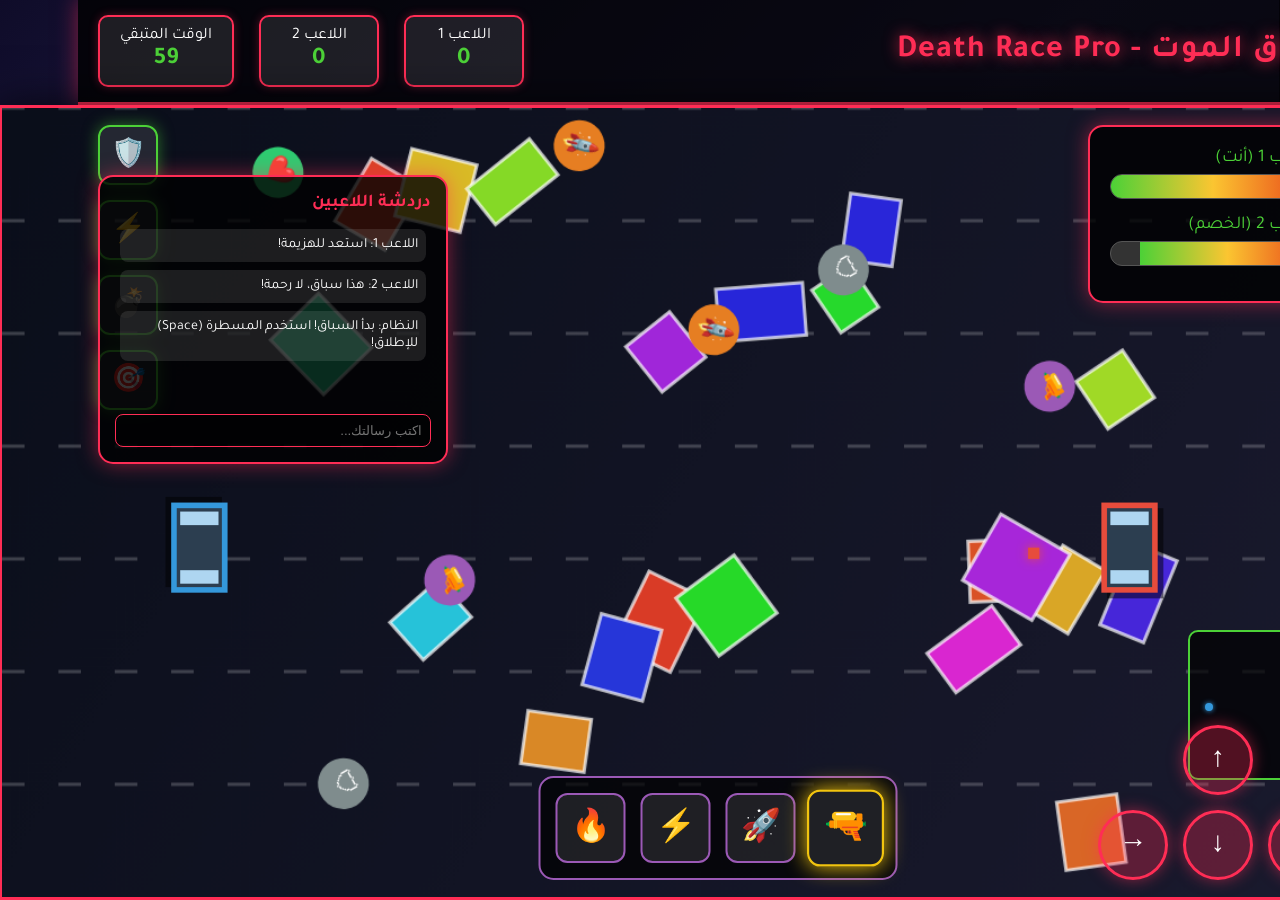
<file: ndex.html>
<!DOCTYPE html>
<html lang="ar">
<head>
    <meta charset="UTF-8">
    <meta name="viewport" content="width=device-width, initial-scale=1.0">
    <title>سباق الموت - Death Race Pro</title>
    <link href="https://fonts.font.im/css2?family=Tajawal:wght@400;700&display=swap" rel="stylesheet">
    <style>
        * {
            margin: 0;
            padding: 0;
            box-sizing: border-box;
            direction: rtl;
        }
        
        body {
            font-family: 'Tajawal', sans-serif;
            background: linear-gradient(135deg, #0f0c29, #302b63, #24243e);
            color: #fff;
            overflow: hidden;
            height: 100vh;
            display: flex;
            flex-direction: column;
            user-select: none; /* لمنع تحديد النصوص أثناء اللعب */
        }
        
        .header {
            background: rgba(0, 0, 0, 0.8);
            padding: 15px 20px;
            display: flex;
            justify-content: space-between;
            align-items: center;
            border-bottom: 3px solid #ff2d55;
            box-shadow: 0 0 20px rgba(255, 45, 85, 0.5);
        }
        
        .logo {
            font-size: 32px;
            font-weight: bold;
            color: #ff2d55;
            text-shadow: 0 0 15px rgba(255, 45, 85, 0.8);
            letter-spacing: 1px;
        }
        
        .stats {
            display: flex;
            gap: 25px;
        }
        
        .stat-box {
            background: rgba(255, 255, 255, 0.1);
            padding: 10px 20px;
            border-radius: 10px;
            border: 2px solid #ff2d55;
            box-shadow: 0 0 10px rgba(255, 45, 85, 0.3);
            min-width: 120px;
            text-align: center;
        }
        
        .stat-value {
            font-size: 24px;
            font-weight: bold;
            color: #4cd137;
        }
        
        .game-container {
            display: flex;
            flex: 1;
            position: relative;
        }
        
        #gameCanvas {
            background: #0a0e1a;
            display: block;
            margin: 0 auto;
            box-shadow: 0 0 40px rgba(0, 0, 0, 0.7);
            border: 3px solid #ff2d55;
        }
        
        .controls {
            position: absolute;
            bottom: 20px;
            right: 20px;
            display: flex;
            gap: 15px;
            flex-direction: column;
            z-index: 10;
        }
        
        .control-row {
            display: flex;
            gap: 15px;
            justify-content: center;
        }
        
        .control-btn {
            width: 70px;
            height: 70px;
            border-radius: 50%;
            background: rgba(255, 45, 85, 0.3);
            border: 3px solid #ff2d55;
            color: white;
            font-size: 28px;
            display: flex;
            align-items: center;
            justify-content: center;
            cursor: pointer;
            transition: all 0.2s;
            box-shadow: 0 0 15px rgba(255, 45, 85, 0.5);
        }
        
        .control-btn:active, .control-btn.active {
            transform: scale(0.9);
            background: rgba(255, 45, 85, 0.6);
            box-shadow: 0 0 20px #ff2d55;
        }
        
        .power-ups {
            position: absolute;
            top: 20px;
            left: 20px;
            display: flex;
            flex-direction: column;
            gap: 15px;
        }
        
        .power-up-item {
            width: 60px;
            height: 60px;
            border-radius: 12px;
            background: rgba(255, 255, 255, 0.1);
            border: 2px solid #4cd137;
            display: flex;
            align-items: center;
            justify-content: center;
            font-size: 28px;
            box-shadow: 0 0 15px rgba(76, 209, 55, 0.5);
        }
        
        .chat {
            position: absolute;
            top: 70px;
            left: 20px;
            width: 350px;
            background: rgba(0, 0, 0, 0.8);
            border-radius: 15px;
            border: 2px solid #ff2d55;
            padding: 15px;
            box-shadow: 0 0 20px rgba(255, 45, 85, 0.5);
        }
        
        .chat-header {
            font-weight: bold;
            margin-bottom: 10px;
            color: #ff2d55;
            font-size: 18px;
        }
        
        .messages {
            height: 180px;
            overflow-y: auto;
            padding: 5px;
        }
        
        .message {
            margin-bottom: 8px;
            padding: 8px;
            background: rgba(255, 255, 255, 0.1);
            border-radius: 8px;
            font-size: 14px;
        }
        
        .hud {
            position: absolute;
            top: 20px;
            right: 20px;
            background: rgba(0, 0, 0, 0.8);
            border: 2px solid #ff2d55;
            border-radius: 15px;
            padding: 20px;
            width: 250px;
            box-shadow: 0 0 20px rgba(255, 45, 85, 0.5);
        }
        
        .player-hud {
            margin-bottom: 15px;
        }
        
        .player-name {
            font-size: 18px;
            margin-bottom: 5px;
            color: #4cd137;
        }
        
        .health-bar {
            width: 100%;
            height: 25px;
            background: #333;
            border-radius: 12px;
            overflow: hidden;
            margin-top: 5px;
            border: 1px solid #555;
        }
        
        .health-fill {
            height: 100%;
            background: linear-gradient(90deg, #4cd137, #fbc531, #e84118);
            transition: width 0.4s;
        }
        
        .weapon-selector {
            position: absolute;
            bottom: 20px;
            left: 50%;
            transform: translateX(-50%);
            display: flex;
            gap: 15px;
            background: rgba(0, 0, 0, 0.7);
            padding: 15px;
            border-radius: 15px;
            border: 2px solid #9b59b6;
        }
        
        .weapon-option {
            width: 70px;
            height: 70px;
            border-radius: 12px;
            background: rgba(255, 255, 255, 0.1);
            border: 2px solid #9b59b6;
            display: flex;
            align-items: center;
            justify-content: center;
            font-size: 32px;
            cursor: pointer;
            transition: all 0.3s;
        }
        
        .weapon-option.active {
            border-color: #f1c40f;
            box-shadow: 0 0 20px #f1c40f;
            transform: scale(1.1);
        }
        
        .weapon-option:hover {
            background: rgba(155, 89, 182, 0.3);
        }
        
        .game-over {
            position: absolute;
            top: 0;
            left: 0;
            width: 100%;
            height: 100%;
            background: rgba(0, 0, 0, 0.9);
            display: flex;
            flex-direction: column;
            align-items: center;
            justify-content: center;
            z-index: 100;
            display: none;
        }
        
        .game-over h2 {
            font-size: 60px;
            color: #ff2d55;
            margin-bottom: 20px;
            text-shadow: 0 0 20px rgba(255, 45, 85, 0.8);
        }
        
        .final-stats {
            background: rgba(255, 255, 255, 0.1);
            padding: 20px;
            border-radius: 15px;
            margin-bottom: 30px;
            text-align: center;
            border: 2px solid #ff2d55;
        }
        
        .restart-btn {
            padding: 18px 40px;
            background: linear-gradient(45deg, #ff2d55, #ff6b9d);
            border: none;
            border-radius: 12px;
            color: white;
            font-size: 20px;
            font-weight: bold;
            cursor: pointer;
            transition: all 0.3s;
            box-shadow: 0 0 20px rgba(255, 45, 85, 0.7);
        }
        
        .restart-btn:hover {
            transform: scale(1.05);
            box-shadow: 0 0 30px rgba(255, 45, 85, 1);
        }
        
        .minimap {
            position: absolute;
            bottom: 120px;
            right: 20px;
            width: 150px;
            height: 150px;
            background: rgba(0, 0, 0, 0.7);
            border: 2px solid #4cd137;
            border-radius: 10px;
            overflow: hidden;
        }
        
        .minimap-player {
            position: absolute;
            width: 8px;
            height: 8px;
            border-radius: 50%;
            transform: translate(-50%, -50%);
        }
        
        .player1-minimap {
            background: #3498db;
            box-shadow: 0 0 5px #3498db;
        }
        
        .player2-minimap {
            background: #e74c3c;
            box-shadow: 0 0 5px #e74c3c;
        }
        
        .notification {
            position: absolute;
            top: 50%;
            left: 50%;
            transform: translate(-50%, -50%);
            background: rgba(0, 0, 0, 0.8);
            padding: 20px 40px;
            border-radius: 15px;
            border: 2px solid #4cd137;
            font-size: 24px;
            color: #4cd137;
            display: none;
            z-index: 50;
            box-shadow: 0 0 30px rgba(76, 209, 55, 0.7);
        }
    </style>
</head>
<body>
    <div class="header">
        <div class="logo">سباق الموت - Death Race Pro</div>
        <div class="stats">
            <div class="stat-box">
                <div>اللاعب 1</div>
                <div class="stat-value" id="player1Score">0</div>
            </div>
            <div class="stat-box">
                <div>اللاعب 2</div>
                <div class="stat-value" id="player2Score">0</div>
            </div>
            <div class="stat-box">
                <div>الوقت المتبقي</div>
                <div class="stat-value" id="timer">60</div>
            </div>
        </div>
    </div>
    
    <div class="game-container">
        <canvas id="gameCanvas" width="1200" height="700"></canvas>
        
        <div class="controls">
            <div class="control-row">
                <div class="control-btn" id="upBtn">↑</div>
            </div>
            <div class="control-row">
                <div class="control-btn" id="leftBtn">←</div>
                <div class="control-btn" id="downBtn">↓</div>
                <div class="control-btn" id="rightBtn">→</div>
            </div>
        </div>
        
        <div class="power-ups">
            <div class="power-up-item">🛡️</div>
            <div class="power-up-item">⚡</div>
            <div class="power-up-item">💣</div>
            <div class="power-up-item">🎯</div>
        </div>
        
        <div class="chat">
            <div class="chat-header">دردشة اللاعبين</div>
            <div class="messages" id="chatMessages">
                <div class="message">اللاعب 1: استعد للهزيمة!</div>
                <div class="message">اللاعب 2: هذا سباق، لا رحمة!</div>
                <div class="message">النظام: بدأ السباق! استخدم المسطرة (Space) للإطلاق!</div>
            </div>
            <input type="text" id="chatInput" placeholder="اكتب رسالتك..." style="width: 100%; padding: 8px; margin-top: 10px; border-radius: 8px; border: 1px solid #ff2d55; background: rgba(0,0,0,0.5); color: white;">
        </div>
        
        <div class="hud">
            <div class="player-hud">
                <div class="player-name">اللاعب 1 (أنت)</div>
                <div class="health-bar">
                    <div class="health-fill" id="player1Health" style="width: 100%;"></div>
                </div>
            </div>
            <div class="player-hud">
                <div class="player-name">اللاعب 2 (الخصم)</div>
                <div class="health-bar">
                    <div class="health-fill" id="player2Health" style="width: 100%;"></div>
                </div>
            </div>
        </div>
        
        <div class="minimap">
            <div class="minimap-player player1-minimap" id="minimapPlayer1"></div>
            <div class="minimap-player player2-minimap" id="minimapPlayer2"></div>
        </div>
        
        <div class="weapon-selector">
            <div class="weapon-option active" data-weapon="machinegun" title="رشاش">🔫</div>
            <div class="weapon-option" data-weapon="missile" title="صاروخ">🚀</div>
            <div class="weapon-option" data-weapon="laser" title="ليزر">⚡</div>
            <div class="weapon-option" data-weapon="flamethrower" title="قاذف لهب">🔥</div>
        </div>
        
        <div class="game-over" id="gameOverScreen">
            <h2 id="winnerText">انتهى السباق!</h2>
            <div class="final-stats">
                <p>النتيجة النهائية: <span id="finalScore">0-0</span></p>
            </div>
            <button class="restart-btn" id="restartBtn">إعادة اللعبة</button>
        </div>
        
        <div class="notification" id="notification"></div>
    </div>

    <script>
        // Game variables
        const canvas = document.getElementById('gameCanvas');
        const ctx = canvas.getContext('2d');
        const player1ScoreEl = document.getElementById('player1Score');
        const player2ScoreEl = document.getElementById('player2Score');
        const timerEl = document.getElementById('timer');
        const player1HealthEl = document.getElementById('player1Health');
        const player2HealthEl = document.getElementById('player2Health');
        const gameOverScreen = document.getElementById('gameOverScreen');
        const winnerText = document.getElementById('winnerText');
        const finalScore = document.getElementById('finalScore');
        const restartBtn = document.getElementById('restartBtn');
        const notification = document.getElementById('notification');
        const chatInput = document.getElementById('chatInput');
        
        // Minimap elements
        const minimapPlayer1 = document.getElementById('minimapPlayer1');
        const minimapPlayer2 = document.getElementById('minimapPlayer2');
        
        // Game state
        let gameRunning = true;
        let gameTime = 60;
        let keys = {};
        
        let player1 = {
            x: 150,
            y: 350,
            width: 50,
            height: 80,
            speed: 6,
            health: 100,
            score: 0,
            color: '#3498db',
            angle: 0,
            weapons: ['machinegun', 'missile', 'laser', 'flamethrower'],
            currentWeapon: 'machinegun',
            armor: 0,
            shield: false,
            lastShot: 0
        };
        
        let player2 = {
            x: 1000,
            y: 350,
            width: 50,
            height: 80,
            speed: 5,
            health: 100,
            score: 0,
            color: '#e74c3c',
            angle: Math.PI,
            weapons: ['machinegun', 'laser'],
            currentWeapon: 'machinegun',
            armor: 0,
            shield: false,
            lastShot: 0
        };
        
        let obstacles = [];
        let powerUps = [];
        let weapons = [];
        let explosions = [];
        let particles = [];
        
        // Initialize game
        function initGame() {
            // Create obstacles
            for (let i = 0; i < 20; i++) {
                obstacles.push({
                    x: 200 + Math.random() * (canvas.width - 400),
                    y: Math.random() * (canvas.height - 60),
                    width: 40 + Math.random() * 40,
                    height: 40 + Math.random() * 40,
                    color: `hsl(${Math.random() * 360}, 70%, 50%)`,
                    rotation: 0,
                    spinSpeed: (Math.random() - 0.5) * 0.1
                });
            }
            
            // Create power-ups
            for (let i = 0; i < 8; i++) {
                powerUps.push({
                    x: Math.random() * (canvas.width - 40),
                    y: Math.random() * (canvas.height - 40),
                    width: 40,
                    height: 40,
                    type: ['health', 'speed', 'shield', 'weapon', 'armor', 'boost'][Math.floor(Math.random() * 6)],
                    rotation: 0,
                    pulse: 0
                });
            }
            
            // Set power-ups colors based on type
            powerUps.forEach(pu => {
                const colors = { 
                    health: '#2ecc71', speed: '#f1c40f', shield: '#3498db', 
                    weapon: '#9b59b6', armor: '#7f8c8d', boost: '#e67e22'
                };
                pu.color = colors[pu.type];
            });
            
            // Start game timer
            const timer = setInterval(() => {
                if (!gameRunning) {
                    clearInterval(timer);
                    return;
                }
                
                gameTime--;
                timerEl.textContent = gameTime;
                
                if (gameTime <= 0) {
                    endGame();
                }
            }, 1000);
            
            gameLoop();
        }
        
        function drawCar(car) {
            ctx.save();
            ctx.translate(car.x + car.width/2, car.y + car.height/2);
            ctx.rotate(car.angle);
            
            // Car shadow
            ctx.fillStyle = 'rgba(0, 0, 0, 0.5)';
            ctx.fillRect(-car.width/2 - 5, -car.height/2 - 5, car.width, car.height);
            
            // Car body
            ctx.fillStyle = car.color;
            ctx.fillRect(-car.width/2, -car.height/2, car.width, car.height);
            
            // Car details
            ctx.fillStyle = '#2c3e50';
            ctx.fillRect(-car.width/2 + 5, -car.height/2 + 5, car.width - 10, car.height - 10);
            
            // Windows
            ctx.fillStyle = '#aed6f1';
            ctx.fillRect(-car.width/2 + 8, -car.height/2 + 8, car.width - 16, 12);
            ctx.fillRect(-car.width/2 + 8, car.height/2 - 20, car.width - 16, 12);
            
            // Shield effect
            if (car.shield) {
                ctx.strokeStyle = 'rgba(52, 152, 219, 0.8)';
                ctx.lineWidth = 4;
                ctx.beginPath();
                ctx.arc(0, 0, car.height * 0.7, 0, Math.PI * 2);
                ctx.stroke();
            }
            
            ctx.restore();
        }
        
        function drawObstacle(obs) {
            ctx.save();
            ctx.translate(obs.x + obs.width/2, obs.y + obs.height/2);
            ctx.rotate(obs.rotation);
            ctx.fillStyle = obs.color;
            ctx.fillRect(-obs.width/2, -obs.height/2, obs.width, obs.height);
            ctx.strokeStyle = 'rgba(255, 255, 255, 0.7)';
            ctx.lineWidth = 3;
            ctx.strokeRect(-obs.width/2, -obs.height/2, obs.width, obs.height);
            ctx.restore();
            obs.rotation += obs.spinSpeed;
        }
        
        function drawPowerUp(pu) {
            ctx.save();
            ctx.translate(pu.x + pu.width/2, pu.y + pu.height/2);
            ctx.rotate(pu.rotation);
            pu.rotation += 0.05;
            
            const pulseScale = 1 + Math.sin(pu.pulse) * 0.15;
            pu.pulse += 0.1;
            ctx.scale(pulseScale, pulseScale);
            
            ctx.fillStyle = pu.color;
            ctx.beginPath();
            ctx.arc(0, 0, pu.width/2, 0, Math.PI * 2);
            ctx.fill();
            
            ctx.font = '20px Arial';
            ctx.textAlign = 'center';
            ctx.textBaseline = 'middle';
            ctx.fillStyle = 'white';
            
            const icons = {
                health: '❤️', speed: '⚡', shield: '🛡️', 
                weapon: '🔫', armor: '🛡', boost: '🚀'
            };
            ctx.fillText(icons[pu.type], 0, 0);
            
            ctx.restore();
        }
        
        function drawWeapon(wep) {
            ctx.fillStyle = wep.color;
            ctx.fillRect(wep.x, wep.y, wep.width, wep.height);
            ctx.shadowColor = wep.color;
            ctx.shadowBlur = 10;
            ctx.fillRect(wep.x, wep.y, wep.width, wep.height);
            ctx.shadowBlur = 0;
        }
        
        function drawExplosion(exp) {
            ctx.fillStyle = exp.color;
            ctx.globalAlpha = exp.alpha;
            ctx.beginPath();
            ctx.arc(exp.x, exp.y, exp.radius, 0, Math.PI * 2);
            ctx.fill();
            ctx.globalAlpha = 1;
        }
        
        function drawParticle(p) {
            ctx.fillStyle = p.color;
            ctx.globalAlpha = p.alpha;
            ctx.beginPath();
            ctx.arc(p.x, p.y, p.size, 0, Math.PI * 2);
            ctx.fill();
            ctx.globalAlpha = 1;
        }
        
        function drawBackground() {
            const gradient = ctx.createLinearGradient(0, 0, canvas.width, canvas.height);
            gradient.addColorStop(0, '#0a0e1a');
            gradient.addColorStop(1, '#1a1a2e');
            ctx.fillStyle = gradient;
            ctx.fillRect(0, 0, canvas.width, canvas.height);
            
            ctx.strokeStyle = 'rgba(255, 255, 255, 0.2)';
            ctx.lineWidth = 3;
            ctx.setLineDash([20, 30]);
            for (let y = 0; y < canvas.height; y += 100) {
                ctx.beginPath();
                ctx.moveTo(0, y);
                ctx.lineTo(canvas.width, y);
                ctx.stroke();
            }
            ctx.setLineDash([]);
        }
        
        function update() {
            if (!gameRunning) return;
            
            // Player 1 Movement
            if (keys['ArrowUp'] && player1.y > 0) player1.y -= player1.speed;
            if (keys['ArrowDown'] && player1.y < canvas.height - player1.height) player1.y += player1.speed;
            if (keys['ArrowLeft'] && player1.x > 0) {
                player1.x -= player1.speed;
                player1.angle = -Math.PI / 2;
            }
            if (keys['ArrowRight'] && player1.x < canvas.width - player1.width) {
                player1.x += player1.speed;
                player1.angle = Math.PI / 2;
            }
            // Reset angle if moving vertically
            if ((keys['ArrowUp'] || keys['ArrowDown']) && !keys['ArrowLeft'] && !keys['ArrowRight']) {
                player1.angle = keys['ArrowDown'] ? Math.PI : 0;
            }
            
            // Player 2 (Simple AI)
            if (Math.random() > 0.6) {
                if (player2.y < player1.y && player2.y < canvas.height - player2.height) { player2.y += player2.speed; player2.angle = Math.PI; }
                else if (player2.y > player1.y && player2.y > 0) { player2.y -= player2.speed; player2.angle = 0; }
            }
            if (Math.random() > 0.7) {
                if (player2.x < player1.x && player2.x < canvas.width - player2.width) player2.x += player2.speed;
                else if (player2.x > player1.x && player2.x > 0) player2.x -= player2.speed;
            }
            
            // AI Shooting
            if (Math.random() > 0.96) shoot(player2, player1);
            
            // Check Obstacles
            for (const obs of obstacles) {
                if (checkCollision(player1, obs)) {
                    player1.health -= 0.5;
                    createExplosion(player1.x + player1.width/2, player1.y + player1.height/2, '#e74c3c');
                }
                if (checkCollision(player2, obs)) {
                    player2.health -= 0.5;
                }
            }
            
            // Power-ups collection
            for (let i = powerUps.length - 1; i >= 0; i--) {
                const pu = powerUps[i];
                if (checkCollision(player1, pu)) {
                    applyPowerUp(player1, pu);
                    showNotification(`حصلت على ${pu.type}!`);
                    powerUps.splice(i, 1);
                } else if (checkCollision(player2, pu)) {
                    applyPowerUp(player2, pu);
                    powerUps.splice(i, 1);
                }
            }
            
            // Weapons Update
            for (let i = weapons.length - 1; i >= 0; i--) {
                const wep = weapons[i];
                wep.x += wep.speedX;
                wep.y += wep.speedY;
                
                if (wep.x < 0 || wep.x > canvas.width || wep.y < 0 || wep.y > canvas.height) {
                    weapons.splice(i, 1);
                    continue;
                }
                
                // التأكد من أن اللاعب لا يضرب نفسه
                if (wep.owner !== player1 && checkCollisionWeapon(wep, player1)) {
                    if (!player1.shield) player1.health -= wep.damage;
                    createExplosion(wep.x, wep.y, '#f39c12');
                    weapons.splice(i, 1);
                    continue;
                }
                
                if (wep.owner !== player2 && checkCollisionWeapon(wep, player2)) {
                    if (!player2.shield) player2.health -= wep.damage;
                    createExplosion(wep.x, wep.y, '#f39c12');
                    player1.score += 10;
                    weapons.splice(i, 1);
                    continue;
                }
            }
            
            // Update Explosions & Particles
            for (let i = explosions.length - 1; i >= 0; i--) {
                explosions[i].radius += 1.5;
                explosions[i].alpha -= 0.05;
                if (explosions[i].alpha <= 0) explosions.splice(i, 1);
            }
            
            for (let i = particles.length - 1; i >= 0; i--) {
                particles[i].x += particles[i].vx;
                particles[i].y += particles[i].vy;
                particles[i].alpha -= 0.03;
                if (particles[i].alpha <= 0) particles.splice(i, 1);
            }
            
            // Update UI
            player1ScoreEl.textContent = player1.score;
            player2ScoreEl.textContent = player2.score;
            
            // حماية من نزول الدم تحت الصفر
            player1HealthEl.style.width = `${Math.max(0, player1.health)}%`;
            player2HealthEl.style.width = `${Math.max(0, player2.health)}%`;
            
            // Minimap Update
            minimapPlayer1.style.left = `${(player1.x / canvas.width) * 150}px`;
            minimapPlayer1.style.top = `${(player1.y / canvas.height) * 150}px`;
            minimapPlayer2.style.left = `${(player2.x / canvas.width) * 150}px`;
            minimapPlayer2.style.top = `${(player2.y / canvas.height) * 150}px`;
            
            if (player1.health <= 0 || player2.health <= 0) endGame();
        }
        
        function checkCollision(obj1, obj2) {
            return obj1.x < obj2.x + obj2.width &&
                   obj1.x + obj1.width > obj2.x &&
                   obj1.y < obj2.y + obj2.height &&
                   obj1.y + obj1.height > obj2.y;
        }

        function checkCollisionWeapon(wep, player) {
            return wep.x < player.x + player.width &&
                   wep.x + wep.width > player.x &&
                   wep.y < player.y + player.height &&
                   wep.y + wep.height > player.y;
        }
        
        function applyPowerUp(player, powerUp) {
            switch(powerUp.type) {
                case 'health': player.health = Math.min(100, player.health + 30); break;
                case 'speed': 
                    player.speed += 3; 
                    setTimeout(() => player.speed -= 3, 5000); 
                    break;
                case 'shield': 
                    player.shield = true; 
                    setTimeout(() => player.shield = false, 8000); 
                    break;
            }
        }
        
        function createExplosion(x, y, color) {
            explosions.push({ x, y, radius: 5, alpha: 1, color });
            for (let i = 0; i < 20; i++) {
                particles.push({
                    x, y, size: Math.random() * 4 + 2, color,
                    vx: (Math.random() - 0.5) * 10, vy: (Math.random() - 0.5) * 10, alpha: 1
                });
            }
        }
        
        function shoot(player, target) {
            if (Date.now() - player.lastShot < 250) return; 
            player.lastShot = Date.now();
            
            // تم تحويل const إلى let لإصلاح الخطأ
            let speed = 15; 
            let damage = 10;
            let color = player.color;
            
            switch(player.currentWeapon) {
                case 'missile': speed = 8; damage = 30; color = '#9b59b6'; break;
                case 'laser': speed = 20; damage = 15; color = '#f1c40f'; break;
                case 'flamethrower': speed = 12; damage = 5; color = '#e67e22'; break;
            }
            
            const angle = Math.atan2(
                target.y + target.height/2 - (player.y + player.height/2),
                target.x + target.width/2 - (player.x + player.width/2)
            );
            
            weapons.push({
                x: player.x + player.width/2,
                y: player.y + player.height/2,
                width: 10, height: 10,
                speedX: Math.cos(angle) * speed,
                speedY: Math.sin(angle) * speed,
                damage: damage, color: color,
                owner: player // إضافة المالك لتجنب الضرر الذاتي
            });
        }
        
        function showNotification(text) {
            notification.textContent = text;
            notification.style.display = 'block';
            setTimeout(() => notification.style.display = 'none', 2000);
        }
        
        function draw() {
            drawBackground();
            obstacles.forEach(drawObstacle);
            powerUps.forEach(drawPowerUp);
            drawCar(player1);
            drawCar(player2);
            weapons.forEach(drawWeapon);
            explosions.forEach(drawExplosion);
            particles.forEach(drawParticle);
        }
        
        function gameLoop() {
            update();
            draw();
            if (gameRunning) requestAnimationFrame(gameLoop);
        }
        
        function endGame() {
            gameRunning = false;
            let resultTxt = "";
            if (player1.health <= 0 && player2.health <= 0) resultTxt = "تعادل!";
            else if (player1.health <= 0) resultTxt = "اللاعب 2 (الخصم) فاز!";
            else if (player2.health <= 0) resultTxt = "أنت فزت!";
            else resultTxt = player1.score > player2.score ? "أنت فزت بالنقاط!" : "الخصم فاز بالنقاط!";
            
            winnerText.textContent = resultTxt;
            finalScore.textContent = `${player1.score} - ${player2.score}`;
            gameOverScreen.style.display = 'flex';
        }
        
        // --- إعدادات التحكم ---
        window.addEventListener('keydown', (e) => {
            keys[e.key] = true;
            if (e.key === ' ' && gameRunning) shoot(player1, player2);
        });
        window.addEventListener('keyup', (e) => keys[e.key] = false);
        
        // دالة مساعدة لربط أزرار الشاشة باللمس والماوس
        const bindButton = (btnId, keyName) => {
            const btn = document.getElementById(btnId);
            // للموبايل (لمس)
            btn.addEventListener('touchstart', (e) => { e.preventDefault(); keys[keyName] = true; btn.classList.add('active'); });
            btn.addEventListener('touchend', (e) => { e.preventDefault(); keys[keyName] = false; btn.classList.remove('active'); });
            // للكمبيوتر (ماوس)
            btn.addEventListener('mousedown', () => { keys[keyName] = true; btn.classList.add('active'); });
            btn.addEventListener('mouseup', () => { keys[keyName] = false; btn.classList.remove('active'); });
            btn.addEventListener('mouseleave', () => { keys[keyName] = false; btn.classList.remove('active'); });
        };
        
        bindButton('upBtn', 'ArrowUp');
        bindButton('downBtn', 'ArrowDown');
        bindButton('leftBtn', 'ArrowLeft');
        bindButton('rightBtn', 'ArrowRight');
        
        // Weapon selection
        document.querySelectorAll('.weapon-option').forEach(btn => {
            btn.addEventListener('click', () => {
                document.querySelectorAll('.weapon-option').forEach(b => b.classList.remove('active'));
                btn.classList.add('active');
                player1.currentWeapon = btn.dataset.weapon;
            });
        });
        
        // Chat functionality
        chatInput.addEventListener('keypress', (e) => {
            if (e.key === 'Enter' && chatInput.value.trim() !== '') {
                const msgs = document.getElementById('chatMessages');
                const div = document.createElement('div');
                div.className = 'message';
                div.textContent = `أنت: ${chatInput.value.trim()}`;
                msgs.appendChild(div);
                msgs.scrollTop = msgs.scrollHeight;
                chatInput.value = '';
            }
        });
        
        restartBtn.addEventListener('click', () => location.reload());
        
        initGame();
    </script>
</body>
</html>
</file>
